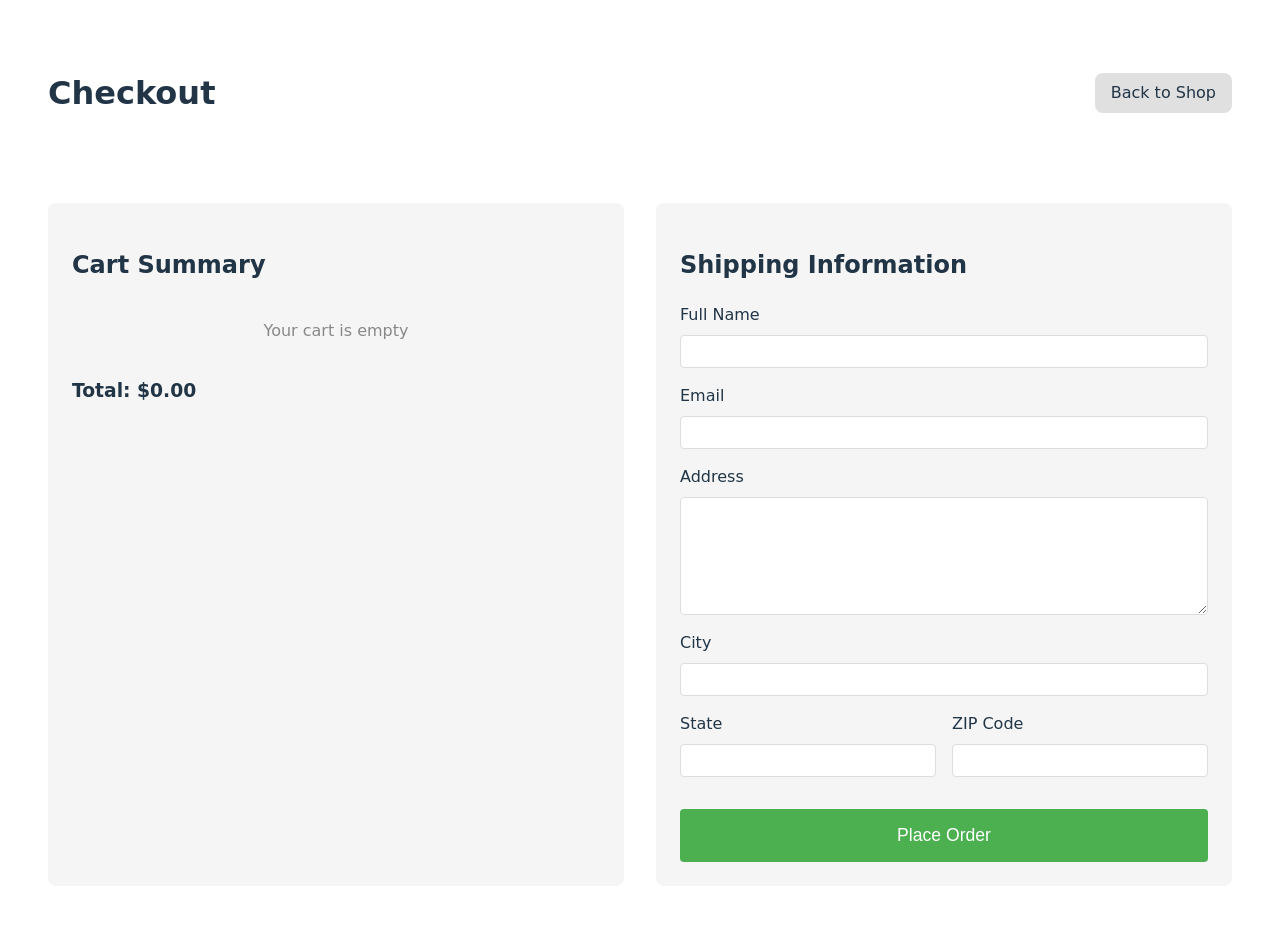
<file: checkout.html>
<!DOCTYPE html>
<html lang="en">
  <head>
    <meta charset="UTF-8" />
    <link rel="icon" type="image/svg+xml" href="./assets/favicon.png" />
    <meta name="viewport" content="width=device-width, initial-scale=1.0" />
    <link rel="stylesheet" href="./css/style.css" />
    <title>Checkout</title>
  </head>
  <body>
    <div id="app">
      <header class="shop-header">
        <h1>Checkout</h1>
        <a href="./index.html" class="back-to-shop">Back to Shop</a>
      </header>
      <main class="checkout-container">
        <div class="cart-summary">
          <h2>Cart Summary</h2>
          <div id="cart-items" class="cart-items"></div>
          <div class="cart-total">
            <h3>Total: $<span id="total-amount">0.00</span></h3>
          </div>
        </div>
        <div class="checkout-form-container">
          <h2>Shipping Information</h2>
          <form id="checkout-form" class="checkout-form">
            <div class="form-group">
              <label for="name">Full Name</label>
              <input type="text" id="name" required>
            </div>
            <div class="form-group">
              <label for="email">Email</label>
              <input type="email" id="email" required>
            </div>
            <div class="form-group">
              <label for="address">Address</label>
              <textarea id="address" required></textarea>
            </div>
            <div class="form-group">
              <label for="city">City</label>
              <input type="text" id="city" required>
            </div>
            <div class="form-row">
              <div class="form-group">
                <label for="state">State</label>
                <input type="text" id="state" required>
              </div>
              <div class="form-group">
                <label for="zip">ZIP Code</label>
                <input type="text" id="zip" required>
              </div>
            </div>
            <button type="submit" class="checkout-button">Place Order</button>
          </form>
        </div>
      </main>
    </div>
    <script type="module" src="./script/checkout.js"></script>
  </body>
</html>
</file>
<file: css/style.css>
:root {
  font-family: Inter, system-ui, Avenir, Helvetica, Arial, sans-serif;
  line-height: 1.5;
  font-weight: 400;
  color-scheme: light dark;
  color: rgba(255, 255, 255, 0.87);
  background-color: #242424;
}

body {
  margin: 0;
  min-width: 320px;
  min-height: 100vh;
}

#app {
  max-width: 1280px;
  margin: 0 auto;
  padding: 2rem;
}

.shop-header {
  display: flex;
  justify-content: space-between;
  align-items: center;
  padding: 1rem;
  margin-bottom: 2rem;
}

.cart-info {
  padding: 0.5rem 1rem;
  background-color: #1a1a1a;
  border-radius: 8px;
}

.shop-container {
  display: grid;
  grid-template-columns: repeat(auto-fill, minmax(250px, 1fr));
  gap: 2rem;
  padding: 1rem;
}

.shop-item {
  background: #1a1a1a;
  border-radius: 8px;
  padding: 1rem;
  display: flex;
  flex-direction: column;
  gap: 1rem;
  transition: transform 0.2s;
}

.shop-item:hover {
  transform: translateY(-5px);
}

.item-image {
  width: 100%;
  height: 200px;
  object-fit: cover;
  border-radius: 4px;
}

.item-title {
  font-size: 1.2rem;
  font-weight: bold;
  margin: 0;
}

.item-price {
  color: #4CAF50;
  font-size: 1.1rem;
  font-weight: bold;
}

.item-description {
  color: #888;
  font-size: 0.9rem;
}

.add-to-cart {
  background-color: #4CAF50;
  color: white;
  border: none;
  padding: 0.5rem 1rem;
  border-radius: 4px;
  cursor: pointer;
  transition: background-color 0.2s;
}

.add-to-cart:hover {
  background-color: #45a049;
}

/* Checkout Page Styles */
.back-to-shop {
  color: inherit;
  text-decoration: none;
  padding: 0.5rem 1rem;
  background-color: #1a1a1a;
  border-radius: 8px;
  transition: background-color 0.2s;
}

.back-to-shop:hover {
  background-color: #2a2a2a;
}

.checkout-container {
  display: grid;
  grid-template-columns: 1fr 1fr;
  gap: 2rem;
  padding: 1rem;
}

.cart-summary {
  background: #1a1a1a;
  border-radius: 8px;
  padding: 1.5rem;
}

.cart-items {
  display: flex;
  flex-direction: column;
  gap: 1rem;
  margin: 1rem 0;
}

.cart-item {
  display: flex;
  align-items: center;
  gap: 1rem;
  padding: 1rem;
  background: #2a2a2a;
  border-radius: 4px;
}

.cart-item-image {
  width: 80px;
  height: 80px;
  object-fit: cover;
  border-radius: 4px;
}

.cart-item-details {
  flex-grow: 1;
}

.cart-item-details h3 {
  margin: 0;
  font-size: 1.1rem;
}

.remove-item {
  background: none;
  border: none;
  color: #ff4444;
  font-size: 1.5rem;
  cursor: pointer;
  padding: 0.5rem;
}

.empty-cart {
  text-align: center;
  color: #888;
}

.checkout-form-container {
  background: #1a1a1a;
  border-radius: 8px;
  padding: 1.5rem;
}

.checkout-form {
  display: flex;
  flex-direction: column;
  gap: 1rem;
}

.form-group {
  display: flex;
  flex-direction: column;
  gap: 0.5rem;
}

.form-row {
  display: grid;
  grid-template-columns: 1fr 1fr;
  gap: 1rem;
}

.checkout-form input,
.checkout-form textarea {
  padding: 0.5rem;
  border: 1px solid #444;
  border-radius: 4px;
  background: #2a2a2a;
  color: inherit;
}

.checkout-form textarea {
  resize: vertical;
  min-height: 100px;
}

.checkout-button {
  background-color: #4CAF50;
  color: white;
  border: none;
  padding: 1rem;
  border-radius: 4px;
  cursor: pointer;
  font-size: 1.1rem;
  margin-top: 1rem;
  transition: background-color 0.2s;
}

.checkout-button:hover {
  background-color: #45a049;
}

/* Dashboard Styles */
.dashboard-nav {
  display: flex;
  gap: 1rem;
}

.nav-link {
  color: inherit;
  text-decoration: none;
  padding: 0.5rem 1rem;
  background-color: #1a1a1a;
  border-radius: 8px;
  transition: background-color 0.2s;
}

.nav-link:hover {
  background-color: #2a2a2a;
}

.dashboard-container {
  display: grid;
  grid-template-columns: 1fr 1fr;
  gap: 2rem;
  padding: 1rem;
}

.dashboard-section {
  background: #1a1a1a;
  border-radius: 8px;
  padding: 1.5rem;
}

.products-list,
.orders-list {
  display: flex;
  flex-direction: column;
  gap: 1rem;
  margin-top: 1rem;
}

.product-card {
  display: flex;
  gap: 1rem;
  padding: 1rem;
  background: #2a2a2a;
  border-radius: 4px;
}

.product-image {
  width: 80px;
  height: 80px;
  object-fit: cover;
  border-radius: 4px;
}

.product-details {
  flex-grow: 1;
}

.product-details h3 {
  margin: 0;
  font-size: 1.1rem;
}

.price {
  color: #4CAF50;
  font-weight: bold;
  margin: 0.5rem 0;
}

.stock {
  color: #4CAF50;
  font-size: 0.9rem;
  margin: 0;
}

.order-card {
  padding: 1rem;
  background: #2a2a2a;
  border-radius: 4px;
}

.order-header {
  display: flex;
  justify-content: space-between;
  align-items: center;
  margin-bottom: 1rem;
}

.order-header h3 {
  margin: 0;
}

.order-date {
  color: #888;
  font-size: 0.9rem;
}

.order-details ul {
  margin: 0.5rem 0;
  padding-left: 1.5rem;
}

.order-total {
  margin-top: 1rem;
  color: #4CAF50;
}

@media (max-width: 768px) {
  .dashboard-container {
    grid-template-columns: 1fr;
  }
}

@media (prefers-color-scheme: light) {
  :root {
    color: #213547;
    background-color: #ffffff;
  }
  .shop-item,
  .cart-summary,
  .checkout-form-container,
  .dashboard-section {
    background: #f5f5f5;
  }
  .cart-info,
  .back-to-shop,
  .nav-link {
    background-color: #e0e0e0;
  }
  .cart-item,
  .product-card,
  .order-card {
    background: #ffffff;
  }
  .checkout-form input,
  .checkout-form textarea {
    background: #ffffff;
    border-color: #ddd;
  }
}
</file>
